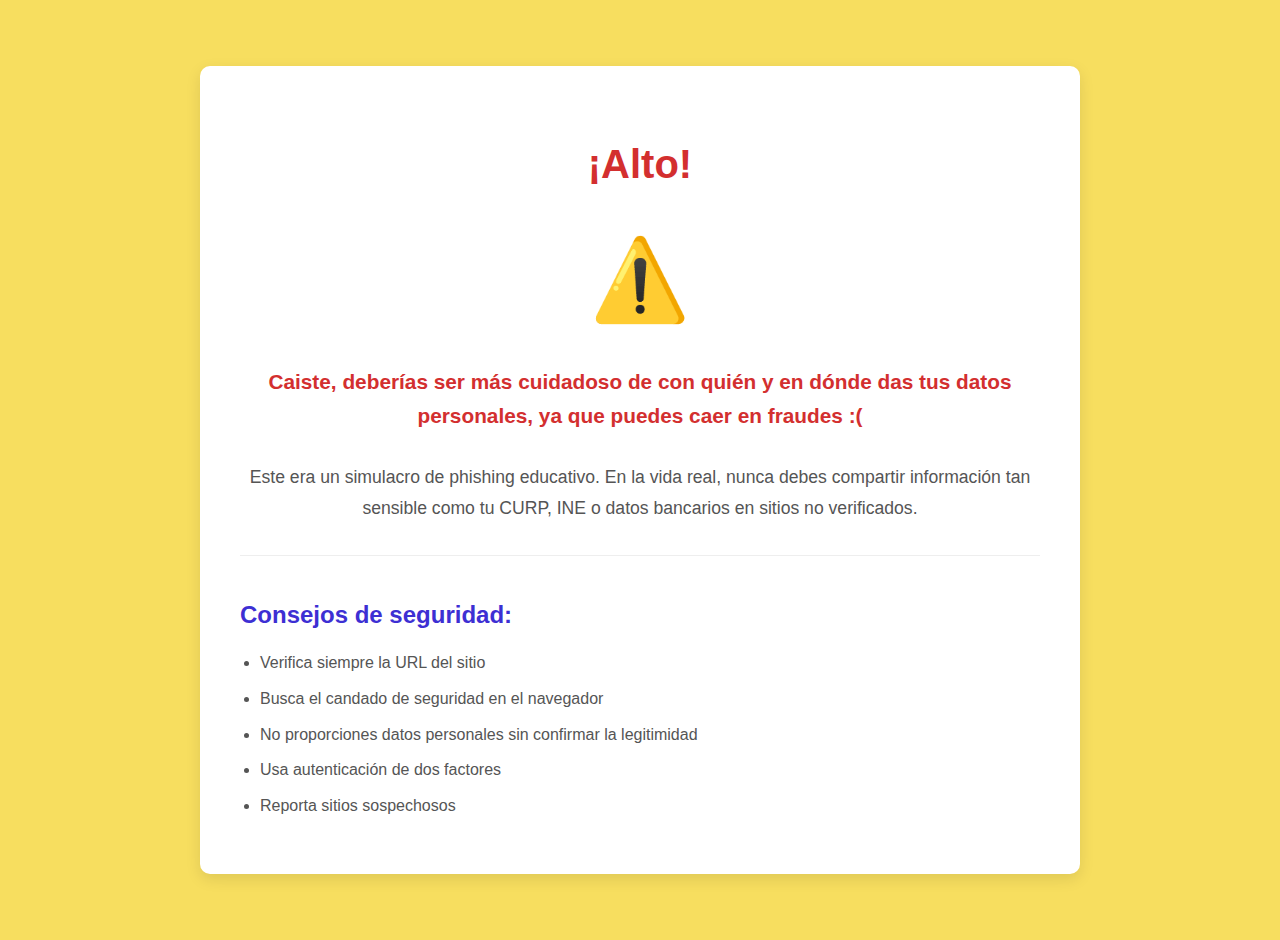
<file: warning.html>
<!DOCTYPE html>
<html lang="es">
<head>
    <meta charset="UTF-8">
    <meta name="viewport" content="width=device-width, initial-scale=1.0">
    <title>¡Advertencia de Seguridad!</title>
    <link rel="stylesheet" href="warning.css">
</head>
<body>
    <div class="warning-container">
        <div class="warning-content">
            <h1>¡Alto!</h1>
            <div class="warning-icon">⚠️</div>
            <p class="warning-message">
                Caiste, deberías ser más cuidadoso de con quién y en dónde das tus datos personales, 
                ya que puedes caer en fraudes :(
            </p>
            <p class="warning-details">
                Este era un simulacro de phishing educativo. En la vida real, nunca debes compartir 
                información tan sensible como tu CURP, INE o datos bancarios en sitios no verificados.
            </p>
            <div class="security-tips">
                <h2>Consejos de seguridad:</h2>
                <ul>
                    <li>Verifica siempre la URL del sitio</li>
                    <li>Busca el candado de seguridad en el navegador</li>
                    <li>No proporciones datos personales sin confirmar la legitimidad</li>
                    <li>Usa autenticación de dos factores</li>
                    <li>Reporta sitios sospechosos</li>
                </ul>
            </div>
        </div>
    </div>
</body>
</html>
</file>
<file: warning.css>
body {
    font-family: 'Arial', sans-serif;
    background-color: #f7de5f;
    margin: 0;
    padding: 0;
    color: #333;
    line-height: 1.6;
}

.warning-container {
    display: flex;
    justify-content: center;
    align-items: center;
    min-height: 100vh;
    padding: 20px;
}

.warning-content {
    max-width: 800px;
    background: white;
    padding: 40px;
    border-radius: 10px;
    box-shadow: 0 5px 15px rgba(0, 0, 0, 0.1);
    text-align: center;
}

h1 {
    color: #d32f2f;
    font-size: 2.5em;
    margin-bottom: 20px;
}

.warning-icon {
    font-size: 5em;
    margin: 20px 0;
    color: #f44336;
}

.warning-message {
    font-size: 1.3em;
    color: #d32f2f;
    margin-bottom: 30px;
    font-weight: bold;
}

.warning-details {
    font-size: 1.1em;
    color: #555;
    margin-bottom: 30px;
    line-height: 1.8;
}

.security-tips {
    text-align: left;
    margin-top: 30px;
    padding-top: 20px;
    border-top: 1px solid #eee;
}

.security-tips h2 {
    color: #3d2fd3;
    margin-bottom: 15px;
}

.security-tips ul {
    padding-left: 20px;
}

.security-tips li {
    margin-bottom: 10px;
    font-size: 1em;
    color: #555;
}

@media (max-width: 600px) {
    .warning-content {
        padding: 20px;
    }
    
    h1 {
        font-size: 1.8em;
    }
    
    .warning-message {
        font-size: 1.1em;
    }
}
</file>
